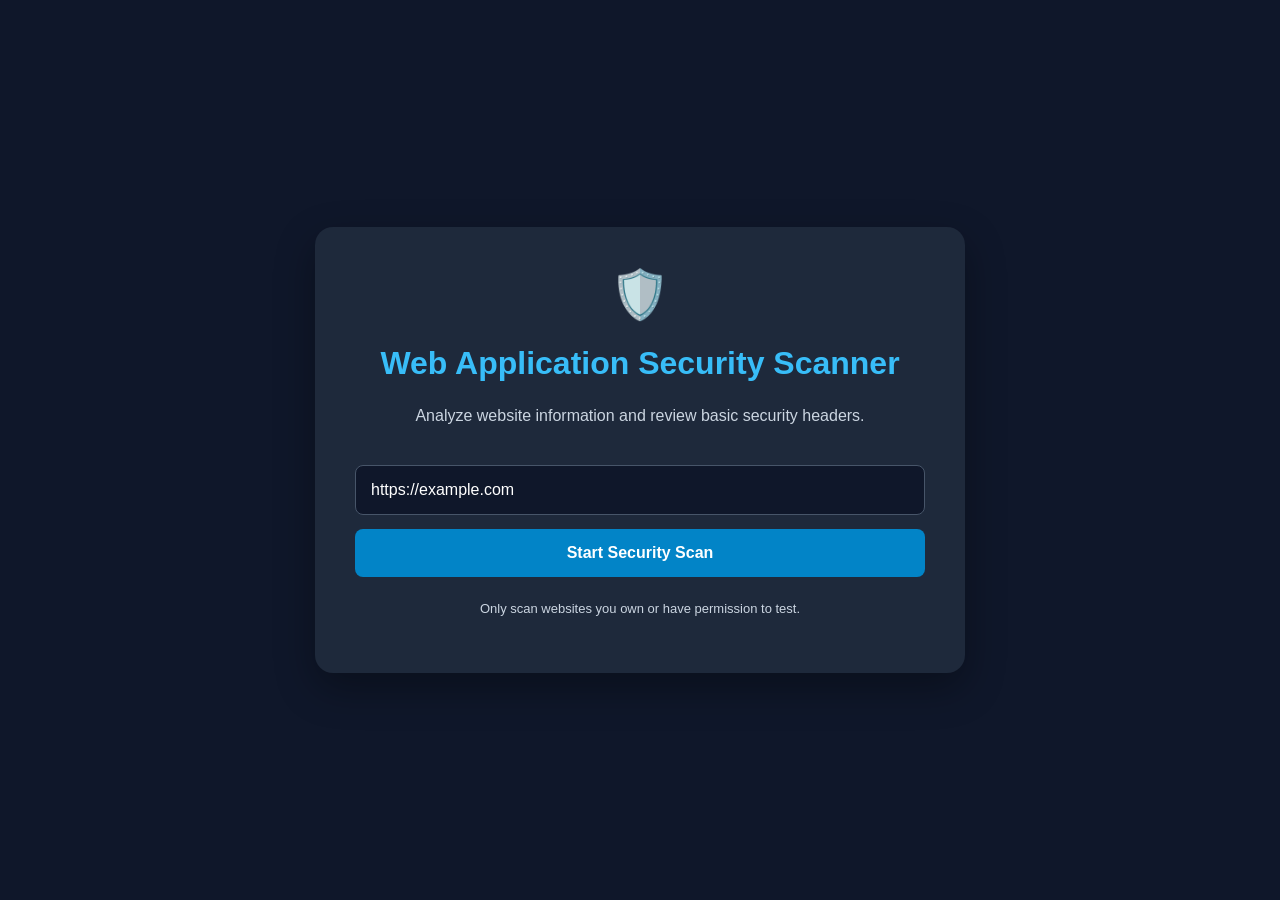
<file: templates/index.html>
<!DOCTYPE html>
<html lang="en">
<head>
    <meta charset="UTF-8">
    <meta name="viewport" content="width=device-width, initial-scale=1.0">
    <title>Web Application Security Scanner</title>
    <style>
        * { box-sizing: border-box; }
        body {
            margin: 0;
            font-family: Arial, sans-serif;
            background: #0f172a;
            color: white;
            min-height: 100vh;
            display: flex;
            align-items: center;
            justify-content: center;
            padding: 20px;
        }
        .card {
            width: 100%;
            max-width: 650px;
            background: #1e293b;
            padding: 40px;
            border-radius: 18px;
            text-align: center;
            box-shadow: 0 15px 40px #0005;
        }
        .icon { font-size: 48px; }
        h1 { color: #38bdf8; }
        p { color: #cbd5e1; line-height: 1.6; }
        input {
            width: 100%;
            padding: 15px;
            margin: 20px 0 14px;
            border-radius: 8px;
            border: 1px solid #475569;
            background: #0f172a;
            color: white;
            font-size: 16px;
        }
        button {
            width: 100%;
            padding: 15px;
            border: 0;
            border-radius: 8px;
            background: #0284c7;
            color: white;
            font-size: 16px;
            font-weight: bold;
            cursor: pointer;
        }
        button:hover { background: #0369a1; }
        .note { font-size: 13px; margin-top: 22px; }
    </style>
</head>
<body>
    <main class="card">
        <div class="icon">🛡️</div>
        <h1>Web Application Security Scanner</h1>
        <p>Analyze website information and review basic security headers.</p>

        <form action="/start-scan" method="POST">
            <input
                type="url"
                name="url"
                placeholder="https://example.com"
                value="https://example.com"
                required>
            <button type="submit">Start Security Scan</button>
        </form>

        <p class="note">
            Only scan websites you own or have permission to test.
        </p>
    </main>
</body>
</html>
</file>
